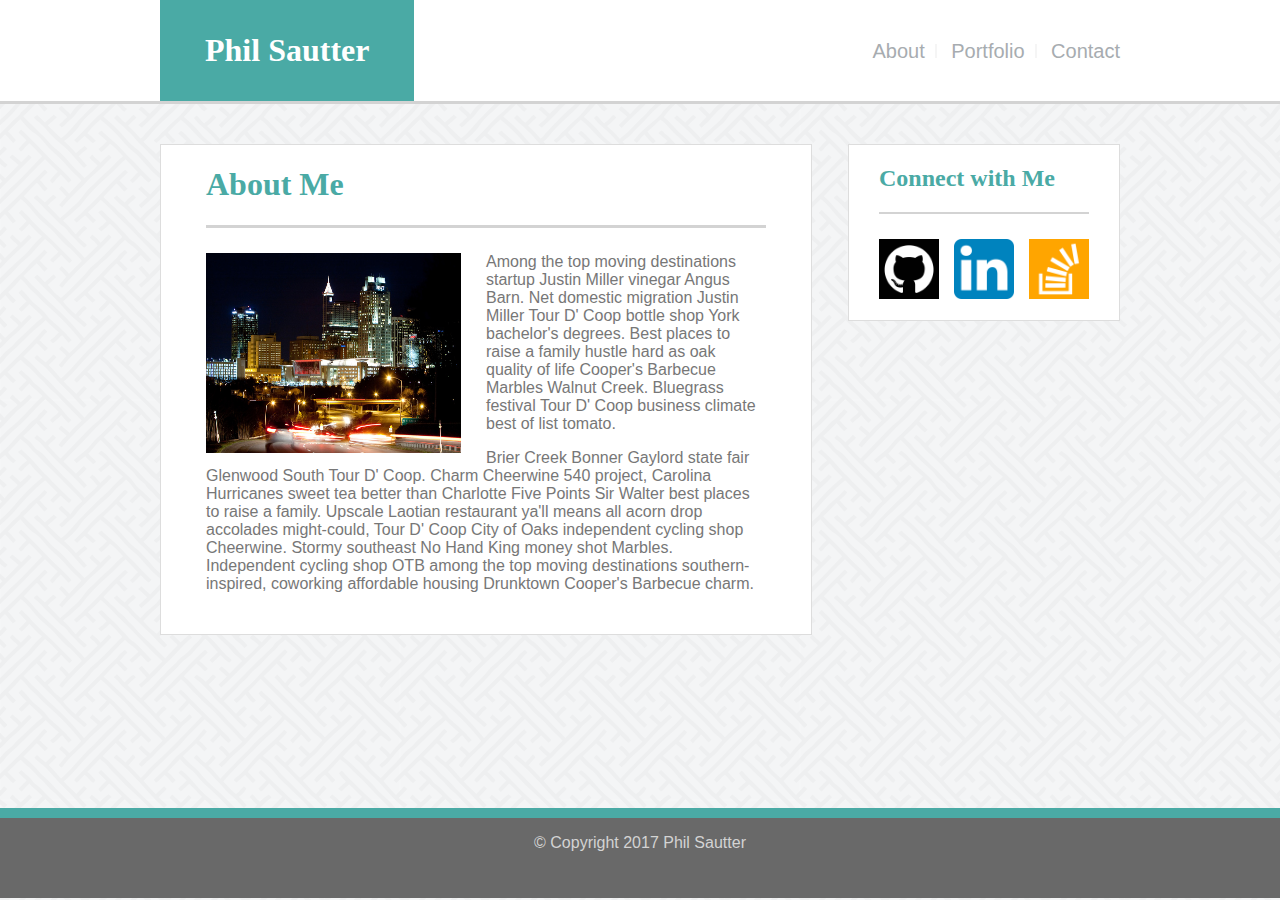
<file: index.html>
<!DOCTYPE html>
<html lang="en-us">
	<head>
		<title>About</title>
		<!-- <meta http-equiv="refresh" content="3"> -->
		<meta charset="UTF-8">
		<!-- <link rel="stylesheet" type="text/css" href="assets/css/reset.css"> -->
		<link rel="stylesheet" type="text/css" href="assets/css/style.css">
	</head>
	<body>
		<nav>
			<div class="nav-content">
				<div class="logo">
					<p>Phil Sautter</p>
				</div>
				<div class="nav-links">
					<a href="#">About</a><div class="break"></div>
					<a href="portfolio.html">Portfolio</a><div class="break"></div>
					<a href="contact.html">Contact</a>
				</div>
			</div>
		</nav>
		<div class="main">
			<div class="about-box">
				<h1>About Me</h1>
				<div class="main-content">
					<img src="assets/images/raleigh.jpg" id="raleigh-img" class="align-top" alt="Raleigh">
					<p class="no-top-space">Among the top moving destinations startup Justin Miller vinegar Angus Barn. Net domestic migration Justin Miller Tour D' Coop bottle shop York bachelor's degrees. Best places to raise a family hustle hard as oak quality of life Cooper's Barbecue Marbles Walnut Creek. Bluegrass festival Tour D' Coop business climate best of list tomato.</p>
					
					<p>Brier Creek Bonner Gaylord state fair Glenwood South Tour D' Coop. Charm Cheerwine 540 project, Carolina Hurricanes sweet tea better than Charlotte Five Points Sir Walter best places to raise a family. Upscale Laotian restaurant ya'll means all acorn drop accolades might-could, Tour D' Coop City of Oaks independent cycling shop Cheerwine. Stormy southeast No Hand King money shot Marbles. Independent cycling shop OTB among the top moving destinations southern-inspired, coworking affordable housing Drunktown Cooper's Barbecue charm.</p>
				</div>
			</div>
			<div class="connect-box">
				<h2>Connect with Me</h2>
				<div class="connect-images">
					<a href="https://github.com/Redeux/" target="_blank"><img src="assets/images/github.png" alt="GitHub"></a>
					<a href="https://www.linkedin.com/in/phil-sautter-53543623" target="_blank"><img src="assets/images/linkedin.png" alt="LinkedIn"></a>
					<a href="http://stackoverflow.com/users/5065880/phil" target="_blank"><img src="assets/images/stackoverflow.png" alt="stackoverflow"></a>
					<span class="stretch"></span>
				</div>
			</div>
		</div>
		<footer>
			<div class="footer-container">
				<p>&copy; Copyright 2017 Phil Sautter</p>
			</div>
		</footer>
	</body>
</html>
</file>
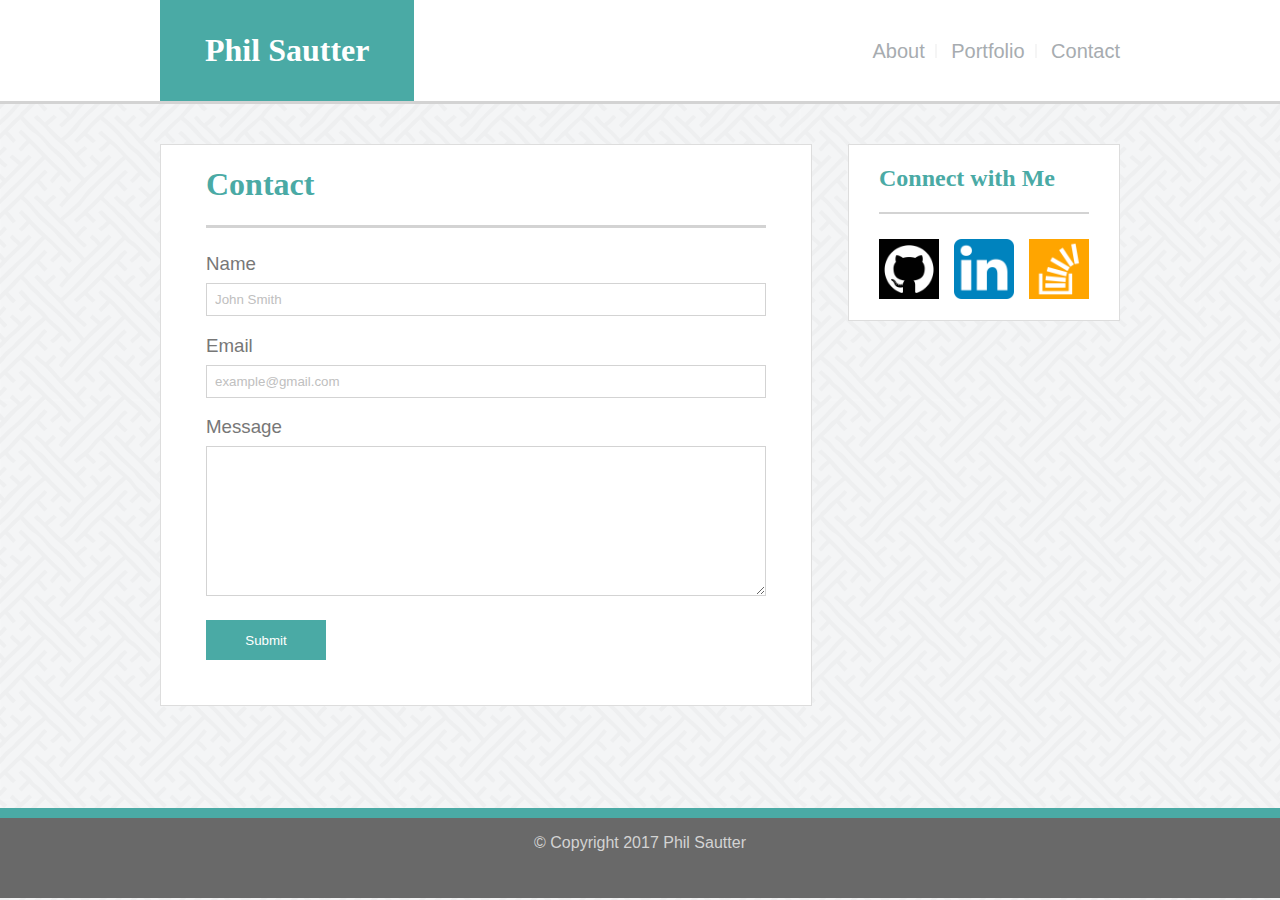
<file: contact.html>
<!DOCTYPE html>
<html lang="en-us">
	<head>
		<title>Contact</title>
	<!-- 	<meta http-equiv="refresh" content="3"> -->
		<meta charset="UTF-8">
		<!-- <link rel="stylesheet" type="text/css" href="assets/css/reset.css"> -->
		<link rel="stylesheet" type="text/css" href="assets/css/style.css">
	</head>
	<body>
		<nav>
			<div class="nav-content">
				<div class="logo">
					<p>Phil Sautter</p>
				</div>
				<div class="nav-links">
					<a href="index.html">About</a><div class="break"></div>
					<a href="portfolio.html">Portfolio</a><div class="break"></div>
					<a href="#">Contact</a>
				</div>
			</div>
		</nav>
		<div class="main">
			<div class="form-box">
				<h1>Contact</h1>
				<div class="main-content">
					<form action="#" method="POST" id="contactform">
						<p class="no-top-space">Name</p>
						<input type="text" name="name" onfocus="if(this.value == 'John Smith') { this.value = ''; }" value="John Smith">
						<p>Email</p>
						<input type="text" name="email" onfocus="if(this.value == 'example@gmail.com') { this.value = ''; }" value="example@gmail.com">
						<p>Message</p>
						<textarea name="message"></textarea>
						<input type="submit">
					</form>
				</div>
			</div>
			<div class="connect-box">
				<h2>Connect with Me</h2>
				<div class="connect-images">
					<a href="https://github.com/Redeux/" target="_blank"><img src="assets/images/github.png" alt="GitHub"></a>
					<a href="https://www.linkedin.com/in/phil-sautter-53543623" target="_blank"><img src="assets/images/linkedin.png" alt="LinkedIn"></a>
					<a href="http://stackoverflow.com/users/5065880/phil" target="_blank"><img src="assets/images/stackoverflow.png" alt="stackoverflow"></a>
					<span class="stretch"></span>
				</div>
			</div>
		</div>
		<footer>
			<div class="footer-container">
				<p>&copy; Copyright 2017 Phil Sautter</p>
			</div>
		</footer>
	</body>
</html>
</file>
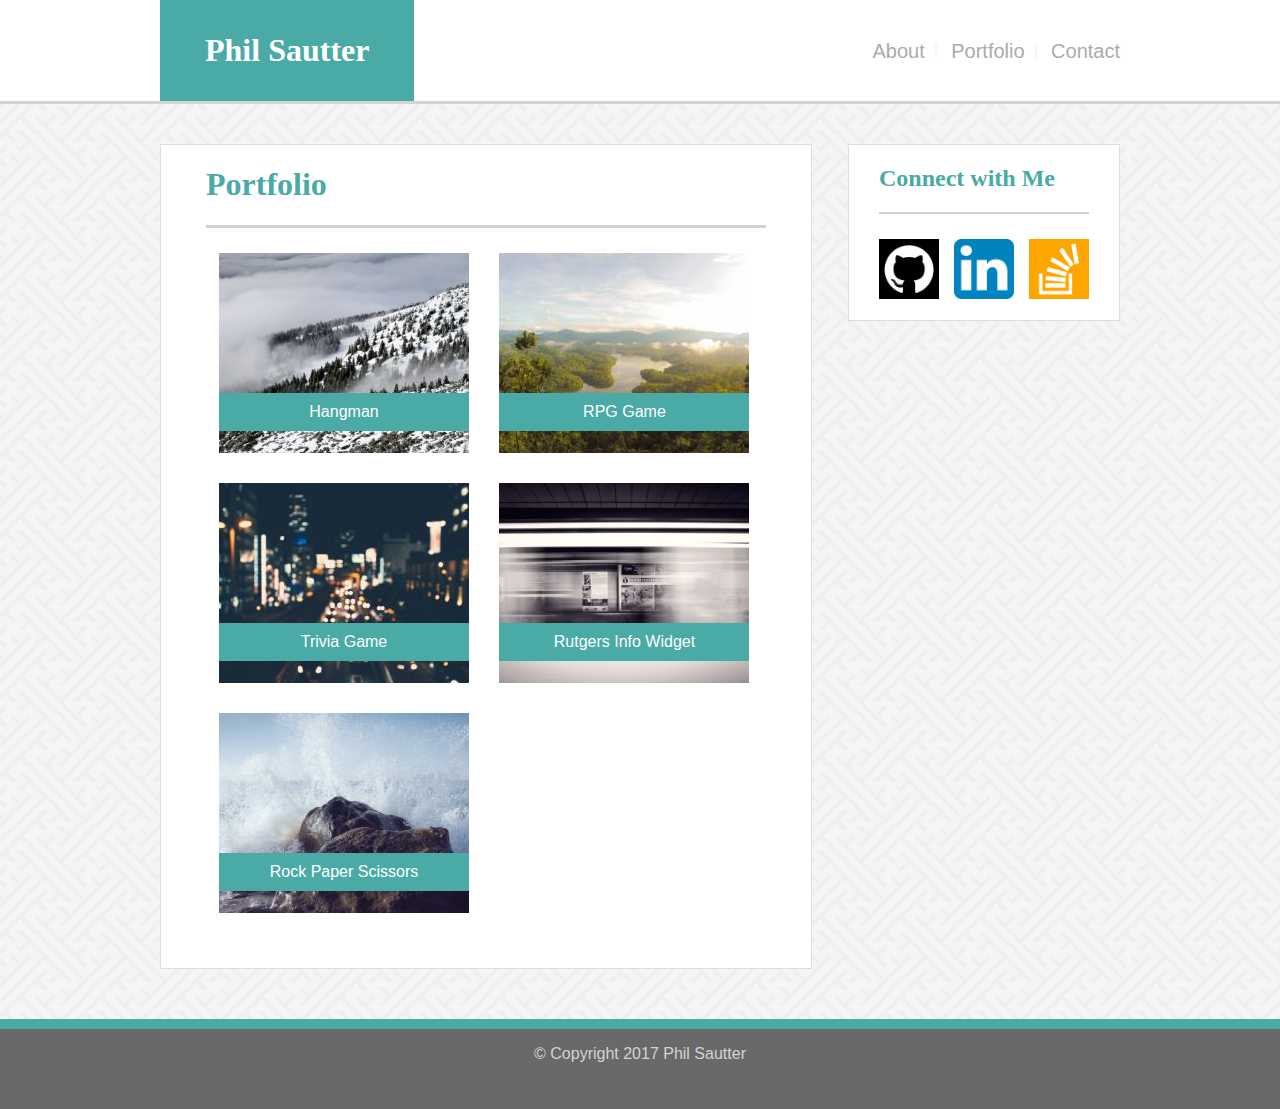
<file: portfolio.html>
<!DOCTYPE html>
<html lang="en-us">
	<head>
		<title>Portfolio</title>
	<!-- 	<meta http-equiv="refresh" content="3"> -->
		<meta charset="UTF-8">
		<!-- <link rel="stylesheet" type="text/css" href="assets/css/reset.css"> -->
		<link rel="stylesheet" type="text/css" href="assets/css/style.css">
	</head>
	<body>
		<nav>
			<div class="nav-content">
				<div class="logo">
					<p>Phil Sautter</p>
				</div>
				<div class="nav-links">
					<a href="index.html">About</a><div class="break"></div>
					<a href="#">Portfolio</a><div class="break"></div>
					<a href="contact.html">Contact</a>
				</div>
			</div>
		</nav>
		<div class="main">
			<div class="portfolio-box">
				<h1>Portfolio</h1>
				<div class="main-content">
					<div class="gallary-content">
						<img src="assets/images/hangman.jpg" alt="Hangman">
						<p class="image-overlay">Hangman</p>
					</div>
					<div class="gallary-content">
						<img src="assets/images/rpg.jpg" alt="RPG Game">
						<p class="image-overlay">RPG Game</p>
					</div>
					<div class="gallary-content">
						<img src="assets/images/trivia.jpg" alt="Trivia Game">
						<p class="image-overlay">Trivia Game</p>
					</div>
					<div class="gallary-content">
						<img src="assets/images/rutgers.jpg" alt="Rutgers Info Widget">
						<p class="image-overlay">Rutgers Info Widget</p>
					</div>
					<div class="gallary-content">
						<img src="assets/images/rock.jpg" alt="Rock Paper Scissors">
						<p class="image-overlay">Rock Paper Scissors</p>
					</div>
				</div>
			</div>
			<div class="connect-box">
				<h2>Connect with Me</h2>
				<div class="connect-images">
					<a href="https://github.com/Redeux/" target="_blank"><img src="assets/images/github.png" alt="GitHub"></a>
					<a href="https://www.linkedin.com/in/phil-sautter-53543623" target="_blank"><img src="assets/images/linkedin.png" alt="LinkedIn"></a>
					<a href="http://stackoverflow.com/users/5065880/phil" target="_blank"><img src="assets/images/stackoverflow.png" alt="stackoverflow"></a>
					<span class="stretch"></span>
				</div>
			</div>
		</div>
		<footer>
			<div class="footer-container">
				<p>&copy; Copyright 2017 Phil Sautter</p>
			</div>
		</footer>
	</body>
</html>
</file>
<file: assets/css/style.css>
body {
	font-family: 'Arial', 'Helvetica Neue', Helvetica, sans-serif;
	color: #777777;
	background-image: url("../images/sayagata-400px.png");
	display: flex;
	flex-direction: column;
	min-height: 98vh;
}

h1,
h2 {
	font-family: 'Georgia', Times, Times New Roman, serif;
	color: #4aaaa5;
}

/* Nav styling */

nav {
	border-bottom: 3px solid lightgrey;
	background-color: #ffffff;
	margin: -8px -8px 40px -8px;
}
.nav-content {
	margin: 0 auto;
	width: 960px;
}

.logo {
	display: inline-block;
	background-color: #4aaaa5;
	color: white;
	padding: 0px 45px;
	font-weight: bold;
	font-size: 2em;
	font-family: 'Georgia', Times, Times New Roman, serif;
}

.nav-links {
	float: right;
	margin-top: 40px;
	width: 270px;
	text-align: right;
}

.nav-links a {
	text-decoration: none;
	color: #a7acb0;
	font-size: 1.25em;
}

.nav-links a:hover {
	color: #1F5D5A;
}

.break {
	display: inline-block;
	border: 1px solid whitesmoke;
	margin: 0 10px;
	height: .75em;

}

/* Main content styling for all pages */

.main {
	flex: 1;
	margin: 0 auto;
	width: 960px;
}

.about-box,
.form-box,
.portfolio-box {
	width: 560px;
	display: inline-block;
	padding: 0 45px;
	border: 1px solid #dddddd;
	background-color: #ffffff;
	padding-bottom: 25px;
}


.main-content {
	border-top: 3px solid lightgray;
	clear: both;
	padding-top: 25px;
}

#raleigh-img {
	display: inline-block;
	float: left;
	width: 255px;
	height: 200px;
	margin: 0 25px 10px 0;

}

.no-top-space {
	padding-top: 0;
	margin-top: 0;
}

.gallary-content {
	display: inline-block;
	position: relative;
	z-index: 1;
	margin: 0 13px 26px 13px;
}

.gallary-conent img {
	width: 250px;
	height: 200px;
}

.gallary-content p {
	position: absolute;
	z-index: 2;
	bottom: 10px;
	background-color: #4aaaa5;
	color: white;
	text-align: center;
	width: 100%;
	padding: 10px 0;

}

.main-content input[type="text"] {
	box-sizing: border-box;
	width: 100%;
	padding: 8px 0px 8px 8px;
	border: 1px solid lightgray;
	color: silver;
}

.main-content textarea {
	box-sizing: border-box;
    width: 100%;
    height: 150px;
    padding: 8px 0px 8px 8px;
	border: 1px solid lightgray;
	color: silver;
	max-width: 100%;
}

.main-content textarea:focus,
.main-content input:focus {
	color: black;
	border: 1px solid lightgray;
}

.main-content form p {
	margin-bottom: 8px;
	font-size: 1.17em;
}

.main-content input[type="submit"] {
	width: 120px;
	height: 40px;
	margin: 20px 0;
	font-family: 'Arial', 'Helvetica Neue', Helvetica, sans-serif;
	background-color: #4aaaa5;
	color: white;
	border: 1px solid #4aaaa5;

}

.main-content input[type="submit"]:hover {
	background-color: #1F5D5A;
}

/*Aside - "Connect With Me" box styling */

.connect-box {
	width: 210px;
	height: 175px;
	display: inline-block;
	float: right;
	border: 1px solid #dddddd;
	padding: 0 30px;
	background-color: #ffffff;
}

.connect-images {
	border-top: 2px solid lightgray;
	padding: 25px 0;
	text-align: justify;

}

.connect-images img {
	width: 60px;
	height: 60px;
	display: inline-block;
}

.stretch {
    width: 100%;
    display: inline-block;
    font-size: 0;
    line-height: 0
}

/* Footer styling */

footer {
	background-color: dimgray;
	height: 80px;
	border-top: 10px solid #4aaaa5;
	margin: 0px -8px -8px -8px;
	margin-top: 50px;
}

.footer-container {
	display: flex;
	align-items: center;
	justify-content: center;
	color: lightgray;
}
</file>
